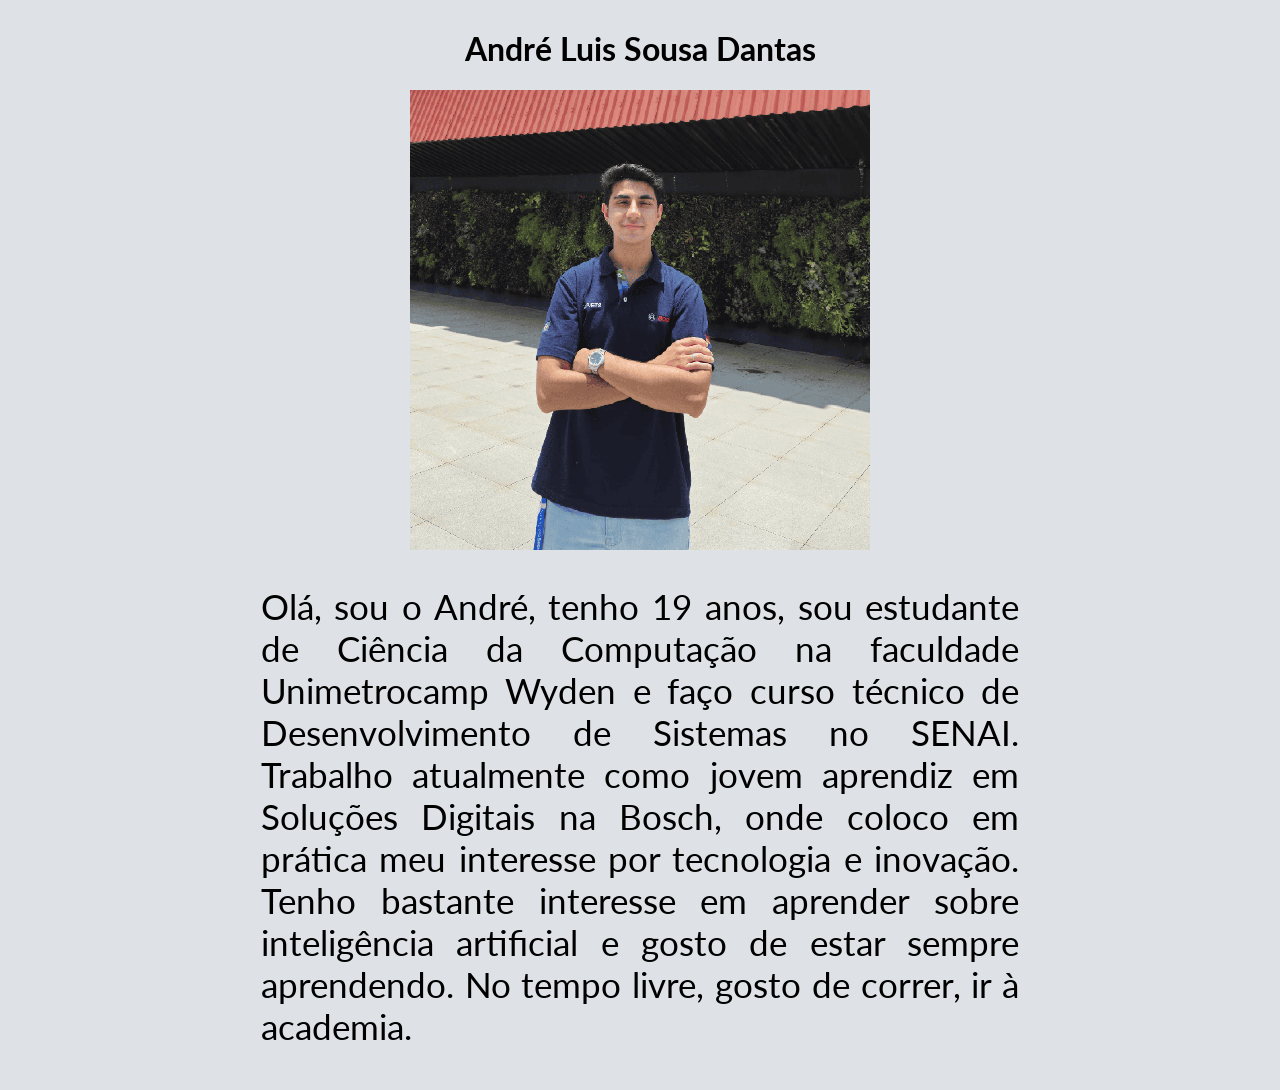
<file: Apresentacao_Pessoal/index.html>
<!DOCTYPE html>
<html lang="pt-br">
<head>
    <meta charset="UTF-8">
    <meta name="viewport" content="width=device-width, initial-scale=1.0">
    <link rel="icon" type="image/x-icon" href="./Assets/favicon.ico"/>
    <link rel="stylesheet" href="./Styles/style.css"/>
    <title>André Dantas</title>
</head>
<body>
    <div class="Apresentacao">
        <div class="Nome">
            <h1>André Luis Sousa Dantas</h1>
        </div>
        <div class="Sobre">
            <img src="./Assets/image.png" alt="Foto Pessoal"/>
            <p>
                Olá, sou o André, tenho 19 anos, sou estudante de Ciência da Computação na faculdade Unimetrocamp Wyden e faço curso técnico de Desenvolvimento de Sistemas no SENAI. 
                Trabalho atualmente como jovem aprendiz em Soluções Digitais na Bosch, onde coloco em prática meu interesse por tecnologia e inovação. 
                Tenho bastante interesse em aprender sobre inteligência artificial e gosto de estar sempre aprendendo. No tempo livre, gosto de correr, ir à academia.
            </p>
        </div>
    </div>
</body>
</html>
</file>
<file: Apresentacao_Pessoal/Styles/style.css>
@import url('https://fonts.googleapis.com/css2?family=Lato:ital,wght@0,100;0,300;0,400;0,700;0,900;1,100;1,300;1,400;1,700;1,900&display=swap');

body{
    background-color: #dee2e6;
}

.Apresentacao{
    display: flex;
    flex-direction: column;
    width: 100%;
    justify-content: center;
    align-items: center;
}

h1{
    text-align: justify;
    font-family: "Lato", sans-serif;
}

.Sobre{
    display: flex;
    flex-direction: column;
    width: 60%;
    justify-content: center;
    align-items: center;
}

p{
    font-size: 35px;
    text-align: justify;
    font-family: "Lato", sans-serif;
}
</file>
